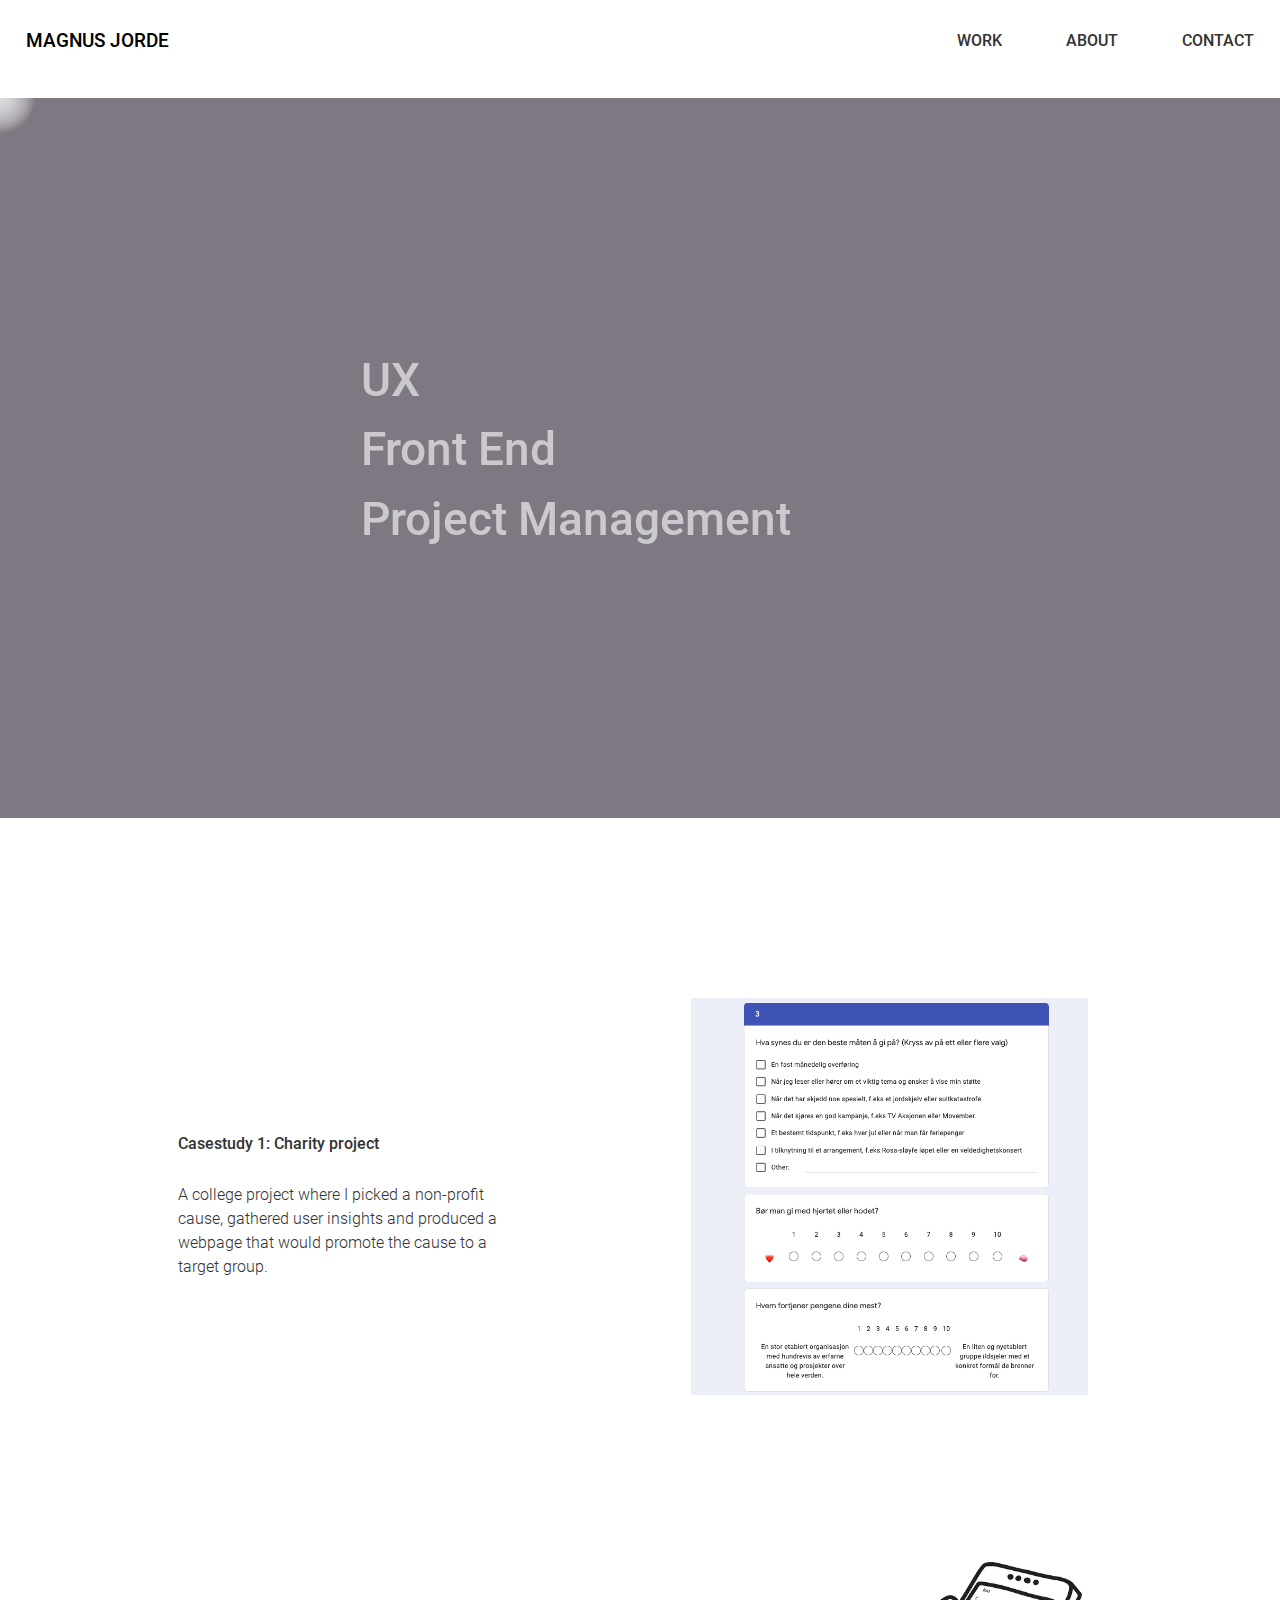
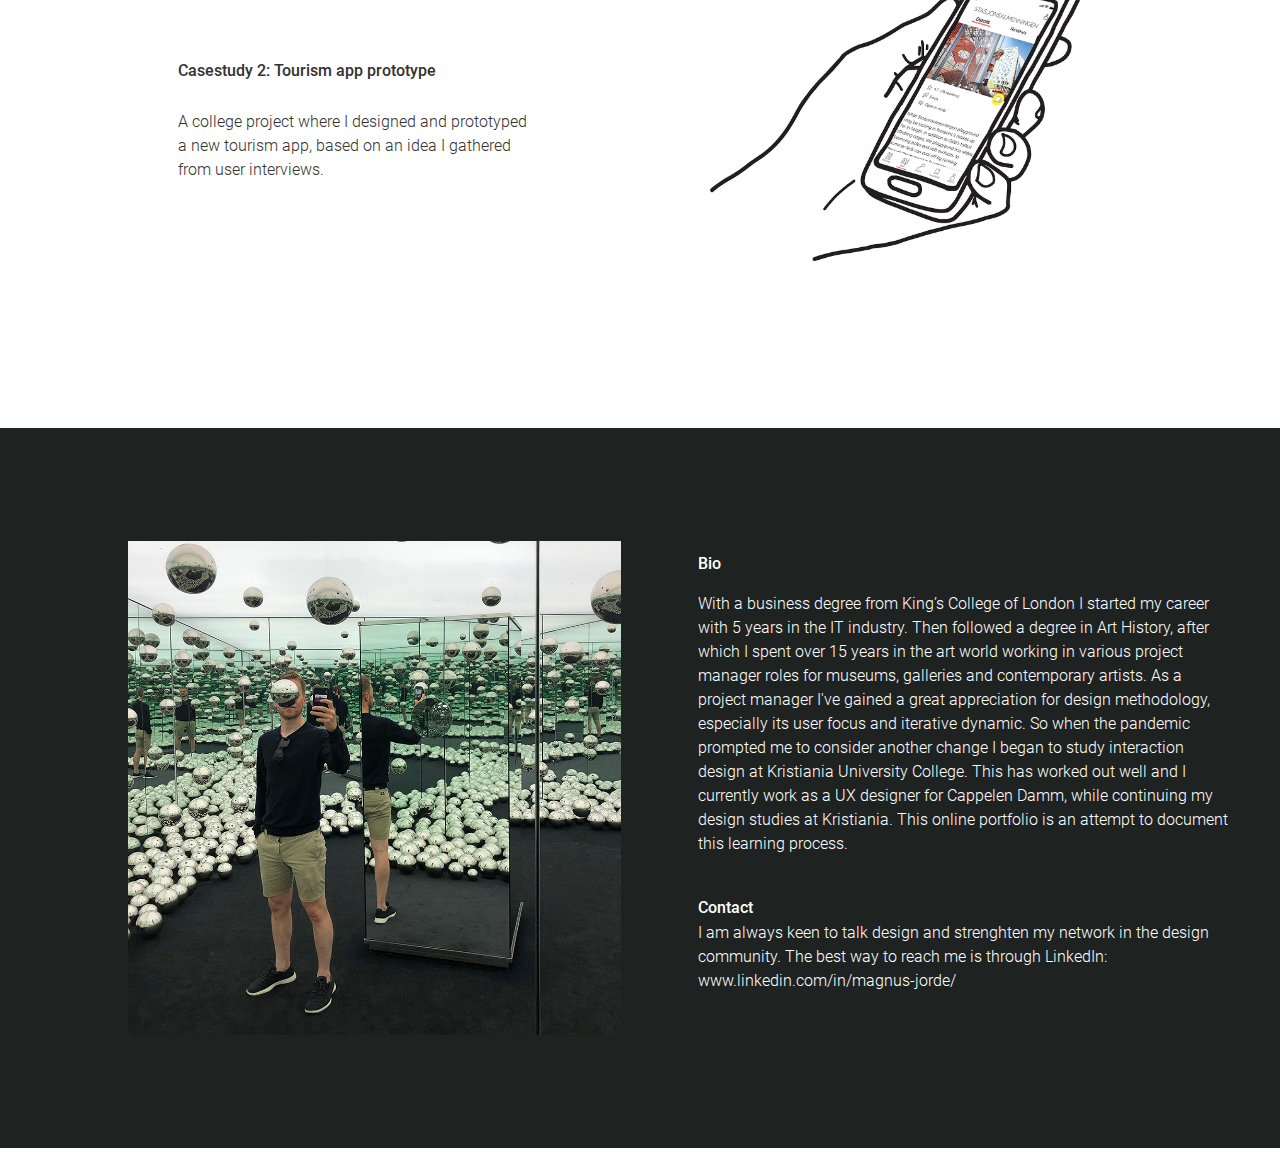
<file: index.html>
<!DOCTYPE html>
<html lang="en">

<head>
    <meta charset="UTF-8">
    <meta http-equiv="X-UA-Compatible" content="IE=edge">
    <meta name="viewport" content="width=device-width, initial-scale=1.0">
    <title>Portfolio 📂 Magnus Jorde</title>

<!-- Hotjar Tracking Code for https://magnusjorde.netlify.app/index.html -->
<script>
    (function(h,o,t,j,a,r){
        h.hj=h.hj||function(){(h.hj.q=h.hj.q||[]).push(arguments)};
        h._hjSettings={hjid:2780461,hjsv:6};
        a=o.getElementsByTagName('head')[0];
        r=o.createElement('script');r.async=1;
        r.src=t+h._hjSettings.hjid+j+h._hjSettings.hjsv;
        a.appendChild(r);
    })(window,document,'https://static.hotjar.com/c/hotjar-','.js?sv=');
</script>

<!-- Global site tag (gtag.js) - Google Analytics -->
<script async src="https://www.googletagmanager.com/gtag/js?id=G-8NDPZ02SH7"></script>
<script>
  window.dataLayer = window.dataLayer || [];
  function gtag(){dataLayer.push(arguments);}
  gtag('js', new Date());

  gtag('config', 'G-8NDPZ02SH7');
</script>



    <link rel="stylesheet" href="css/style.css">
    <link rel="stylesheet" href="css/fonts.css">
    <link rel="stylesheet" href="css/keyframes.css">

</head>


<body>


    <section class="first__hero" id="hero">

        <nav class="first__nav-wrapper">
            <nav class="first__nav-left">
                <h3>
                    MAGNUS JORDE
                </h3>
            </nav>
            <nav class="first__nav-right">
                <ul>
                    <li>
                        <a href="#work" class="js-scroll">
                            <h4>
                                WORK
                            </h4>
                        </a>
                    </li>
                    <li>
                        <a href="#about" class="js-scroll">
                            <h4>ABOUT</h4>
                        </a>
                    </li>
                    <li>
                        <a href="#about" class="js-scroll">
                            <h4>CONTACT</h4>
                        </a>
                    </li>
                </ul>
            </nav>
        </nav>

        <div class="first__colour-field" id="hero-artwork">


        </div>

    </section>

    <section class="hero-text">
        <div class="first__hero-text-wrapper">

            <div class="first__hero-font">
                UX <br>
                Front End <br>
                Project Management <br>
            </div>

        </div>

    </section>


    <section class="work" id="work">

        <a href="case1.html">
            <div class="first__case-wrapper">

                <div class="first__case-text-wrapper">
                    <div class="first__case-text">
                        <h5>
                            Casestudy 1: Charity project
                        </h5>
                        <p>
                            A college project where I picked a non-profit cause, gathered user insights and
                            produced a webpage that would promote the cause to a target group.
                        </p>
                    </div>
                </div>

                <div class="first__case-image-1">
                    <img src="media/X-case1-survey-1.png" alt="Google survey">
                </div>

            </div>
        </a>

        <a href="case2.html">
            <div class="first__case-wrapper">

                <div class="first__case-text-wrapper">
                    <div class="first__case-text">
                        <h5>
                            Casestudy 2: Tourism app prototype
                        </h5>
                        <p>
                            A college project where I designed and prototyped a new tourism app, based on an idea I
                            gathered from user interviews.
                        </p>
                    </div>
                </div>

                <div class="first__case-image-2">
                    <!-- <img src="media/Y-case2-exploded-phone-2.png" alt="exploded view of phone"> -->
                    <img src="media/Y_SmartphoneInHand_Edit1.png" alt="hand holding iphone">
                </div>

            </div>
        </a>

    </section>

    <section class="first__about" id="about">

        <div class="first__about-photo">
            <img src="media/profile-2.jpg" alt="portrait">
        </div>

        <div class="first__about-paragraph">
            <h5>
                Bio
            </h5>
           
            <p>
                With a business degree from King’s College of London I started my career with 5 years in the IT
                industry.
                Then followed a degree in Art History, after which I spent over
                15 years in the art world working in various project manager roles for museums, galleries and
                contemporary artists.
                As a project manager I've gained a great appreciation for design
                methodology, especially its user focus and iterative dynamic. So when the
                pandemic prompted me to consider
                another change I began to study interaction design at Kristiania University College.

                This has worked out well and I currently work as a UX designer for Cappelen Damm, while continuing my
                design studies at Kristiania. This online portfolio is an attempt to document this learning process.
                <br><br>

                <h5>
                    Contact
                </h5>
                I am always keen to talk design and strenghten my network in the design community. The best way to reach
                me is through LinkedIn:&nbsp;

                <a href="https://www.linkedin.com/in/magnus-jorde/">
                    www.linkedin.com/in/magnus-jorde/
                </a>
            </p>

        </div>

    </section>

    <script src="JS/scroll.js" type="text/javascript"></script>
    <script src="JS/p5.js" type="text/javascript"></script>
    <script src="JS/indexHeroArtwork.js" type="text/javascript"></script>

</body>

</html>
</file>
<file: css/style.css>
/* ============== GLOBAL ==============*/
/* ==============   🌍   ==============*/
/* ============== GLOBAL ==============*/


* {
    box-sizing: border-box;
}

:root {
    font-size: 16px;
    --headline: #333;
    --body: #333;
    --quote: #888;
    --front__about-background: #1e2221;
    --front__about-text: #fff;

    --case1-background-dark: #8C9491;
    --case1-background-light: #a6afaa;
   
}

body {
    font-family: Arial, Helvetica, sans-serif;
    max-width: 1400px;
    margin-left: auto;
    margin-right: auto;
    padding: 0;
}

a {
    text-decoration: none;
    color: var(--headline);
}

ul {
    padding: 0 0 0 10px;
    margin-top: -12px;
    /* list-style: none; */
}

li {
    margin: 0;
    padding: 0;
    border: 0;
    list-style: none;
}



h2 {
    font-size: 1.3em;
    color: var(--headline);
}





/* ============== FIRST ==============*/
/* ==============  🏆   ==============*/
/* ============== FIRST ==============*/



.first__hero {
    height: 100vh;
    width: 100%;
    padding: 0;
    /* justify-content: center; */
}

.first__nav-wrapper {
    display: flex;
    flex-direction: row;
    height: 10vh;

}

.first__nav-left {
    /* background-color: aquamarine; */
    width: 30%;
    margin-left: 2vw;
    margin-right: 3vw;
    justify-content: center;

}

.first__nav-right {
    /* background-color: chartreuse; */
    width: 70%;

}

.first__nav-right ul {
    display: flex;
    flex-direction: row;
    justify-content: flex-end;
    list-style-type: none;
    padding: 0;
    margin: 0;
}

.first__nav-right ul li {
    margin-left: 3vw;
    margin-right: 2vw;
}

.first__colour-field {
    height: 80vh;
    width: 100%;

    /* background: linear-gradient(90deg, #96efff 0%, #7cff75 35%, #daec64 60%, #e291db 100%); */
    /* background: linear-gradient(90deg, #998c80 0%,  #918d8a 50%, #56597c 100%); */
    
    /* background-size: 1000%; */
    /* animation: colour-field 30s linear alternate infinite; */

    display: flex;
    justify-content: center;
    align-items: flex-start;
    overflow: hidden;
}

#hero-artwork {
    z-index: 1; 
}

.hero-text {
    /* background-color: red; */
    position: absolute; 
    top: 30vh;
    z-index: 10;
}


.first__hero-text-wrapper{
    /* background-color: red; */
    height: 40vh;
    width: 90vw;
    display: flex;
    align-items: center;
    justify-content: center;

}



.first__case-wrapper {
    display: flex;
    flex-direction: row;
    margin-top: 10vh;
    margin-bottom: 10vh;
}


.first__case-text-wrapper {
    /* background-color: lightgreen; */
    width: 50%;
    padding-left: 12vw;
    margin-top: auto;
    margin-bottom: auto;
}

.first__case-text {
    /* background-color: plum; */
    padding: 5%;
    max-width: 400px;
}

.first__case-image-1,
.first__case-image-2 {
    /* background-color: royalblue; */
    /* height: auto; */
    width: 50%;
    margin-left: auto;
    margin-right: auto;
    /* padding: 5% */
    /* padding-right: 10%; */
}

.first__case-image-1 img {
    /* background-color: lightcoral; */
    width: 70%;
    height: auto;
    padding-left: 8%;
    /* filter: grayscale(100); */
}

.first__case-image-2 img {
    /* background-color: lightcoral; */
    width: 80%;
    height: auto;
    padding: 11%;
    /* filter: grayscale(100); */
}

.first__about {
    background-color: var(--front__about-background);
    display: flex;
    flex-direction: row;
    min-height: 80vh;
    /* justify-content: center; */
    align-items: center;
}

.first__about-photo {
    margin-left: 10%;
    display: flex;
    flex-direction: column;
    align-items: center;
}

.first__about-photo img {
    width: 100%;
    max-width: 500px;
    height: auto;
    max-height: 60vh;
    /* display: none; */
}

.first__about-paragraph {
    /* background-color: coral; */
    margin-left: 6%;
    margin-right: 4%;
    /* height: 40vh; */
    width: 42%;
    color: var(--front__about-text);
    display: flex;
    flex-direction: column;
    align-items: center;
    max-width: 600px;
}

.first__about-paragraph  p {
    font-weight: 300;
}


.first__about-paragraph h5 {
    color: var(--front__about-text);
    align-self: flex-start;
    padding: 0;
    margin: 0;
}

.first__about-paragraph a{
    color: var(--front__about-text);
    font-weight: 300;
    align-self: flex-start;
    padding: 0;
    margin: 0;
}







/* ============== CASE1 ==============*/
/* ==============  🥇   ==============*/
/* ============== CASE1 ==============*/







.case1__hero {
    /* background-color: yellow; */
    height: 100vh;
    width: 100%;
    display: grid;
    grid-template-columns: repeat(12, 8.33%);
    grid-template-rows: repeat(10, 1fr);
}


.case1__back-arrow {
    grid-row: 1 / 2;
    grid-column: 1 / 3;
    /* transform: translateY(-4.13%); */
    /* background-color: green; */
    min-height: 100px;
    min-width: 100px;
}

.case1__back-arrow img {
    /* background-color: yellow; */
    padding: 10px;
    width: 4vw;
    min-width: 40px;
    max-width: 60px;
    height: auto;
}



.case1__display {
    background-color: var(--case1-background-dark);
    grid-row: 2 / 6;
    grid-column: 2 / 13;
    transform: translateY(-4.15%) translateX(-4.15%);
    display: flex;
    flex-direction: row;
    justify-content: space-evenly;
    border-radius: 20px;
    box-shadow: inset 2px 16px 8px -10px #555,
    inset 6px -14px 16px -16px #777; 
}

.case1__display img {
    /* box-shadow: 0px 1px 1px grey; */
}

.case1__screenshot-laptop {
    grid-row: 3 / 7;
    height: 100%;
    width: auto;
}

.case1__screenshot-phone {
    grid-row: 3 / 7;
    height: 96%;
    padding: 1vw;
    width: auto;
}

.case1__screenshot-tablet {
    height: 100%;
    padding: 1vw;
    width: auto;
}

.case1__scope {
    grid-row: 6 / 10;
    grid-column: 1 / 6;
    padding-left: 10%;
    max-width: 700px;
}

.case1__scope h2 {
    padding: 0px;
}

.case1__methods {
    grid-row: 6 / 13;
    grid-column: 7 / 9;
}


.case1__tools {
    grid-row: 6 / 12;
    grid-column: 9 / 11;  
}

.case1__role {
    grid-row: 6 / 12;
    grid-column: 11 / 13;  
    padding-right: 10%;
}


.case1__hero li:before {
 
    content: '\2022';
    /* For a square bullet */
    /*content:'\25A0';*/
    display: block;
    position: relative;
    max-width: 0;
    max-height: 0;
    left: -10px;
    top: 0;
    color: var(--headline);
    font-size: 1em;
  }


/* main */

.case1__main-grid {
    display: grid;
    max-width: 1400px;
    margin-left: auto;
    margin-right: auto;
    grid-template-columns: repeat(12, 8.33%);
    grid-template-rows: repeat(80, 8.33vw);

}

main img {
    width: 100%;
    height: 100%;
    object-fit: cover;    
}

main h5 {
    align-self: flex-start;
    padding: 0;
    margin: 0;
}

.case1__impact {
    background-color: var(--case1-background-light);
    grid-row: 2 / 8;
    grid-column: 1 / 13;  

    display: flex;
    flex-direction: column;
    align-items: center;
}

.case1__impact-image {
   /* background-color: blue; */
    grid-row: 3 / 7;
    grid-column: 2 / 6;  

    display: flex;
    align-items: center;
}

.case1__impact-image img {
    width: 100%;
    height: auto;
    object-fit: contain;
    
}


.case1__impact-text {

    /* background-color: red; */
    grid-row: 4 / 6;
    grid-column: 7 / 12;  
     /* transform: translateY(-4.15vw); */


    /* transform: translateX(4.15vw); */
    
}

.case1__survey-text {
    /* background-color: navajowhite; */
    display: flex;
    align-items: center;
    grid-row: 2 / 7;
    grid-column: 2 / 6;

    display: flex;
    flex-direction: column;
    justify-content: center;
    align-items: center;
}


.case1__survey-image {
    /* background-color: lightsalmon; */
    grid-row: 2 / 7;
    grid-column: 7 / 12;  

}

.case1__affinity-image {
    /* background-color: mediumpurple; */
    /* display: flex; */
    /* align-items: center; */
    /* justify-content: center; */
    grid-row: 8 / 12;
    grid-column: 2 / 7; 
    transform: translateX(-4.15vw); 

}

.case1__affinity-text {
    /* background-color: var(--case1-background-light); */
    grid-row: 8 / 12;
    grid-column: 7 / 12;  
    display: flex;
    flex-direction: column;
    justify-content: center;
    align-content: center;
    /* border-radius: 20px; */
    padding: 3vw;
}


.case1__personas-text {
    /* background-color:skyblue; */
    grid-row: 12 / 18;
    grid-column: 2 / 7;  
      /* transform: translateX(-4.15vw); */
    display: flex; 
    flex-direction: column;
    align-items: center;
    justify-content: center;

}


.case1__personas-image {
    background-color: thistle;
    grid-row: 13 / 17;
    grid-column: 8 / 13;  
    transform: translateX(-4.15vw);
}

.case1__personas-image {
    width: 100%;
    height: auto;
    object-fit: contain
}

.case1__lo-fi-background {
    background-color: var(--case1-background-light);
    grid-row: 19 / 27;
    grid-column: 1 / 13;
    
}

.case1__lo-fi-image {
    grid-row: 20 / 25;
    grid-column: 1 / 12;
    transform: translateX(4.15vw) translateY(-4.15vw);
}

.case1__lo-fi-image img {
    object-fit: contain;
}

.case1__lo-fi-text {
    grid-row: 25 / 27;
    grid-column: 7 / 12;
    transform: translateY(-4.15vw);
}

.case1__mid-fi-text {
    /* background-color: tomato; */
    grid-row: 29 / 31;
    grid-column: 2 / 11;
    transform: translateX(4.15vw) translateY(-4.15vw);
    display: flex; 
    flex-direction: column;
    align-items: center;
    justify-content: start;
}

.case1__mid-fi-text__flex-wrapper {
    max-width: 600px;
}


.case1__mid-fi-image {
    grid-row: 33 / 39;
    grid-column: 1 / 13;
    /* transform: translateY(-4.15vw); */
    overflow: hidden;
}

.case1__mid-fi-image img {
    object-position: top;
}


.case1__imagery-text {
    grid-row: 41 / 43;
    grid-column: 2 / 6;
    display: flex; 
    flex-direction: column;
    align-items: center;
    justify-content: center;
    /* transform: translateX(-4.15vw); */
}


.case1__imagery-image {
    grid-row: 40 / 44;
    grid-column: 8 / 12;
    /* transform: translateX(-4.15vw); */
    display: flex; 
    flex-direction: column;
    align-items: center;
    justify-content: center;
}

.case1__imagery-image img {
    padding: 5%;
    object-fit: contain;
}



.case1__hi-fi-wireframes-image {
    grid-row: 45 / 49;
    grid-column: 2 / 8;
    transform: translateX(-4.15vw);
}

.case1__hi-fi-wireframes-text {
    grid-row: 46 / 48;
    grid-column: 8 / 12;
    /* transform: translateX(-4.15vw); */
    display: flex; 
    flex-direction: column;
    align-items: center;
    justify-content: center;
}

.case1__wcag-text {
    /* background-color: yellow; */
    grid-row: 50 / 55;
    grid-column: 2 / 6;
    display: flex; 
    flex-direction: column;
    align-items: center;
    justify-content: center;
}

.case1__wcag-image {
    grid-row: 50 / 55;
    grid-column: 8 / 12;
}

.case1__front-end-background {
    background-color: var(--case1-background-light);
    grid-row: 56 / 63;
    grid-column: 1 / 12;
    transform: translateX(4.15vw);
    border-radius: 20px;
    z-index: -1;
}

.case1__front-end-text-1 {
    grid-row: 57 / 59;
    grid-column: 2 / 7;
}

.case1__front-end-image-1 {
    grid-row: 57 / 59;
    grid-column: 8 / 12;
}

.case1__front-end-image-2 {
    grid-row: 59 / 62;
    grid-column: 2 / 6;
    transform: translateY(4.15vw);
}

.case1__front-end-text-2 {
    grid-row: 60 / 61;
    grid-column: 8 / 12;
    /* transform: translateY(4.15vw); */
}

.case1__responsive-design__mobile-view {
    /* background-color: greenyellow; */
    grid-row: 64 / 68;
    grid-column: 1 / 6;
    display: flex; 
    flex-direction: row;
    align-items: center;
    /* justify-content: center; */
    /* transform: translateY(4.15vw);  */
}

.case1__responsive-design__mobile-view img {
    height: 85%;
    width: auto;
    margin-right: 10%;
    margin-left: auto;
}

.case1__responsive-design__tablet-view {
    /* background-color: orange; */
    grid-row: 68 / 72;
    grid-column: 1 / 6;
    display: flex; 
    flex-direction: column;
    align-items: center;
    /* justify-content: center; */
    /* transform: translateY(4.15vw);  */
}

.case1__responsive-design__tablet-view {
    height: 95%;
    width: auto;
    margin-left: auto;
    margin-right: 6%;
}

.case1__responsive-design__laptop-view {
    /* background-color: violet; */
    grid-row: 65 / 71;
    grid-column: 6 / 13;
    display: flex; 
    flex-direction: row;
    align-items: center;
    /* justify-content: center; */
    /* transform: translateY(4.15vw);  */
}

.case1__responsive-design__laptop-view img {
    height: auto;
    width: 85%;
    margin-left: 5%;
    margin-right: auto;   
}

.case1__external-link {
    background-color: var(--case1-background-dark);
    grid-row: 73 / 75;
    grid-column: 5 / 10;
    display: flex; 
    flex-direction: column;
    align-items: center;
    justify-content: center;

    padding: 10%;
    border-radius: 20px;
}

.case1__external-link p a {
    color: #fff;
    font-weight: 600;
}




/* ============== CASE2 ==============*/
/* ============== CASE2 ==============*/
/* ==============  🥈   ==============*/
/* ============== CASE2 ==============*/
/* ============== CASE2 ==============*/






.case2__hero-image {
    /* background-color: lightpink; */
    height: 40vh;
    background-image: url('../media/Y-case2-hero-placeholder-2.jpg');
    background-size: cover;
    background-attachment: fixed;
    background-repeat: no-repeat;
}

.case2__hero-image img {
    height: 100%;
    width: auto;
    margin-top: 6%;
    margin-left: 20%;
    align-self: center;
}

.case2__back-arrow {
    /* background-color: red; */
    position: absolute;
    z-index: 3;

    min-height: 100px;
    min-width: 100px;
    background-repeat: no-repeat;   
}

.case2__back-arrow img {
    /* background-color: yellow; */
    padding: 10px;
    width: 4vw;
    min-width: 40px;
    max-width: 60px;
    height: auto;
}

.case2__intro-text {
    height: 80vh;
    display: grid;
    grid-template-columns: repeat(12, 8.33%);
    grid-template-rows: repeat(6, 1fr);
    z-index: 1;
}

.case2__intro-text__lead {
    grid-row: 2 / 6;
    grid-column: 1 / 6;
    padding-left: 10%;
    max-width: 700px;
}

.case2__intro-text__methods {
    grid-row: 2 / 6;
    grid-column: 7 / 9;
}

.case2__intro-text__tools {
    grid-row: 2 / 6;
    grid-column: 9 / 11;
}

.case2__intro-text__scope {
    grid-row: 2 / 6;
    grid-column: 11 / 13;
}

.case2__intro-text li:before {
 
    content: '\2022';
    /* For a square bullet */
    /*content:'\25A0';*/
    display: block;
    position: relative;
    max-width: 0;
    max-height: 0;
    left: -10px;
    top: 0;
    color: var(--headline);
    font-size: 1em;
  }


/* ==============  🥈   ==============*/


.case2__survey-image {
    height: 140vh;
    /* max-height: 100vh; */
    background-image: url('../media/Y-case2-survey-collage.png');
    background-size: cover;
    background-attachment: fixed;
    background-position: center;
    background-repeat: no-repeat;
}

.case2__survey-text {
    height: 90vh;
    display: grid;
    grid-template-columns: repeat(12, 8.33%);
    grid-template-rows: repeat(12, 1fr);

    /* position: sticky; */
    /* top: 0; */
    /* z-index: -10; */
}

.case2__survey-text h5 {
    grid-row: 1 / 12;
    grid-column: 1 / 5;
    padding-left: 10%;
}

.case2__survey-text__paragraph-1 {
    grid-row: 2 / 12;
    grid-column: 1 / 5;
}

.case2__survey-text__paragraph-2 {
    grid-row: 2 / 12;
    grid-column: 5 / 9;
}

.case2__survey-text p,
.case2__survey-text h5 {
    max-width: 400px;
    padding-left: 10%;
    padding-right: 10%;
}

.case2__survey-text__quote {
    max-width: 700px;
    padding-left: 10%;
    padding-right: 2%;
    grid-row: 2 / 12;
    grid-column: 9 / 13;
}



/* ==============  🥈   ==============*/


.case2__sketching-image {
    height: 50vh;
    min-height: 450px;
    background-image: url('../media/Y-case2-sketching-collage-pile.jpg');
    background-size: cover;
    /* background-attachment: fixed; */
    background-position:center;
    background-repeat: no-repeat;
}


.case2__sketching-text {
    background-color: #fff;
    height: 70vh;
    display: grid;
    grid-template-columns: repeat(12, 8.33%);
    grid-template-rows: repeat(12, 1fr);
    z-index: 1;
}

.case2__sketching-text h5 {
    grid-row: 2 / 12;
    grid-column: 6 / 11;
    padding-left: 10%;
    padding-right: 10%;
}

.case2__sketching-text__paragraph {
    grid-row: 3 / 12;
    grid-column: 6 / 11;
}

.case2__sketching-text__paragraph p {
    max-width: 800px;
    padding-left: 10%;
    padding-right: 10%;
}

.case2__sketching-text__quote {
    grid-row: 3 / 12;
    grid-column: 2 / 5;
}




/* ==============  🥈   ==============*/


.case2__lo-fi-image {
    height: 140vh;
    /* max-height: 100vh; */
    background-image: url('../media/Y-case2-mid-fi-collage.jpg');
    background-size: cover;
    background-attachment: fixed;
    background-position: center;
    background-repeat: no-repeat;
}

.case2__lo-fi-text {
    background-color: white;
    height: 70vh;
    display: grid;
    grid-template-columns: repeat(12, 8.33%);
    grid-template-rows: repeat(12, 1fr);
    z-index: 1;
}


.case2__lo-fi-text__quote {
    grid-row: 4 / 10;
    grid-column: 8 / 12;
}

.case2__lo-fi-text__quote blockquote {
    padding: 5%
}

.case2__lo-fi-text h5 {
    grid-row: 2 / 10;
    grid-column: 2 / 7;
}

.case2__lo-fi-text__paragraph {
    grid-row: 3 / 10;
    grid-column: 2 / 7;
}




/* ==============  🥈   ==============*/


.case2__flow-image {
    height: 70vh;
    min-height: 540px;
    /* max-height: 100vh; */
    background-image: url('../media/Y-case2-flow-3.jpeg');
    background-size: cover;
    /* background-attachment: fixed; */
    background-position: center;
    background-repeat: no-repeat;
}

.case2__flow-text {
    height: 70vh;
    display: grid;
    grid-template-columns: repeat(12, 8.33%);
    grid-template-rows: repeat(12, 1fr);
}

.case2__flow-text h5 {
    grid-row: 2 / 10;
    grid-column: 4 / 10;
}

.case2__flow-text__quote {
    grid-row: 2 / 12;
    grid-column: 1 / 5;
}

.case2__flow-text__quote blockquote {
    padding: 5%;
}

.case2__flow-text__paragraph {
    grid-row: 3 / 10;
    grid-column: 4 / 10;

}

.case2__flow-text__paragraph p {
    max-width: 600px;
}



/* ==============  🥈   ==============*/


.case2__style-image {
    height: 140vh;
    /* max-height: 100vh; */
    background-image: url('../media/Y-case2-style-2.jpg');
    background-size: cover;
    background-attachment: fixed;
    background-position: center;
    background-repeat: no-repeat;
}

.case2__style-text {
    background-color: white;
    height: 70vh;
    display: grid;
    grid-template-columns: repeat(12, 8.33%);
    grid-template-rows: repeat(12, 1fr);
    z-index: 1;
}

.case2__style-text__small-image {
  
    grid-row: 1 / 9;
    grid-column: 1 / 6; 
}

.case2__style-text__small-image img {
    width: 100%;
    height: auto;
    padding: 8%;
}


.case2__style-text__quote {
    grid-row: 2 / 9;
    grid-column: 1 / 5; 
 
}

.case2__style-text__quote blockquote {
    /* padding-left: 6%; */
}

.case2__style-text__paragraph-1 {
    grid-row: 3 / 13;
    grid-column: 6 / 11; 
    padding-left: 10%;
}

.case2__style-text__paragraph-2 {
    grid-row: 3 / 13;
    grid-column: 9 / 13; 
    padding-right: 10%
}



/* ==============  🥈   ==============*/


.case2__outline-image {
    height: 70vh;
    /* max-height: 100vh; */
    background-image: url('../media/Y-case2-outline-2.jpg');
    background-size: cover;
    /* background-attachment: fixed; */
    background-position: center;
    background-repeat: no-repeat;
}

.case2__outline-text {
    height: 45vh;
    display: grid;
    grid-template-columns: repeat(12, 8.33%);
    grid-template-rows: repeat(12, 1fr);
}

.case2__outline-text__quote {
    grid-row: 2 / 12;
    grid-column: 4 / 9;
}

.case2__outline-text__quote blockquote {
    padding: 5%;
}

.case2__outline-text__paragraph {
    grid-row: 2 / 10;
    grid-column: 7 / 12;
}

.case2__outline-text__paragraph p {
max-width: 600px;
}



/* ==============  🥈   ==============*/

.case2__prototype-image {
    height: 140vh;
    background-image: url('../media/Y-case2-prototype-1.jpg');
    background-size: cover;
    background-attachment: fixed;
    background-position: center;
    background-repeat: no-repeat;
}


/* ==============  🥈   ==============*/

.case2__icons-image {
    height: 20vh;
    max-height: 120px;
    background-color: white;
    display: flex;
    /* flex-direction: column; */
    align-items: flex-end;
    justify-content: center;
}

.case2__icons-text {
    background-color: white;
    height: 40vh;
    min-height: 500px;
    display: grid;
    grid-template-columns: repeat(12, 8.33%);
    grid-template-rows: repeat(12, 1fr);
    z-index: 1;
}


.case2__icons-text__quote {
    grid-row: 1 / 12;
    grid-column: 1 / 5;
}

.case2__icons-text__quote blockquote {
    padding: 5%;
}

.case2__icons-text__paragraph {
    grid-row: 1 / 13;
    grid-column: 7 / 13;
    display: flex;
    align-self: center;
    justify-content: center;
}

.case2__icons-text__paragraph p {
    max-width: 460px;
}

.case2__icons-text__half-page-image {
    grid-row: 1 / 13;
    grid-column: 1 / 7;
    display: flex;
    align-self: center;
    justify-content: center;
}

.case2__icons-text__half-page-image img {
    width: 90%;
    height: auto;
    overflow: hidden;
}

/* ==============  🥈   ==============*/


.case2__palette-image {
    /* height: 120vh; */
    /* background-image: url('../media/Y-case2-palette-collage.png'); */
    /* background-size: cover; */
    /* background-attachment: fixed; */
    /* background-position: center; */
    /* background-repeat: no-repeat; */
}

.case2__palette-text {
    background-color: white;
    height: 40vh;
    min-height: 500px;
    display: grid;
    grid-template-columns: repeat(12, 8.33%);
    grid-template-rows: repeat(12, 1fr);
    z-index: 1;
}

.case2__palette-text__paragraph {
    grid-row: 3 / 10;
    grid-column: 3 / 6; 
}

.case2__palette-text__quote {
    grid-row: 1 / 13;
    grid-column: 1 / 7;
    display: flex;
    align-self: center;
    justify-content: center;
}

.case2__palette-text__quote blockquote {
    max-width: 500px; 
    padding-left: 10%;
}

.case2__palette-text__half-page-image {
    grid-row: 1 / 13;
    grid-column: 7 / 13;
    display: flex;
    align-self: center;
    justify-content: center;
}

.case2__palette-text__half-page-image img {
    width: 100%;
    height: auto;
    overflow: hidden;
}



/* ==============  🥈   ==============*/

.case2__typography-text {
    background-color: white;
    height: 50vh;
    min-height: 500px;
    display: grid;
    grid-template-columns: repeat(12, 8.33%);
    grid-template-rows: repeat(12, 1fr);
    z-index: 1;
}

.case2__typography-text__paragraph {
    grid-row: 1 / 13;
    grid-column: 7 / 12; 
    display: flex;
    align-self: center;
    justify-content: center;
}

.case2__typography-text__paragraph p {
    max-width: 460px;
}

.case2__typography-text__quote {
    /* grid-row: 3 / 10; */
    /* grid-column: 2 / 7;  */
}

.case2__typography-text__quote blockquote {
    /* padding-right: 30%; */
}

.case2__typography-text__half-page-image {
    grid-row: 1 / 13;
    grid-column: 1 / 7;
    display: flex;
    align-self: center;
    justify-content: center;
}

.case2__typography-text__half-page-image img {
    width: 100%;
    height: auto;
    overflow: hidden;
}



/* ==============  🥈   ==============*/

.case2__spacing-text {
    background-color: white;
    height: 50vh;
    min-height: 500px;
    display: grid;
    grid-template-columns: repeat(12, 8.33%);
    grid-template-rows: repeat(12, 1fr);
    z-index: 1;
}

.case2__spacing-text__paragraph {
    grid-row: 1 / 13;
    grid-column: 1 / 7; 
    display: flex;
    align-self: center;
    justify-content: center;
}

.case2__spacing-text__paragraph p {
    max-width: 460px;
}

.case2__spacing-text__quote {
    /* grid-row: 3 / 10; */
    /* grid-column: 2 / 7;  */
}

.case2__spacing-text__quote blockquote {
    /* padding-right: 30%; */
}

.case2__spacing-text__half-page-image {
    grid-row: 1 / 13;
    grid-column: 7 / 13;
    display: flex;
    align-self: center;
    justify-content: center;
}

.case2__spacing-text__half-page-image img {
    width: auto;
    height: 100%;
    overflow: hidden;
}


/* ==============  🥈   ==============*/

.case2__WCAG-text {
    background-color: white;
    height: 50vh;
    min-height: 500px;
    display: grid;
    grid-template-columns: repeat(12, 8.33%);
    grid-template-rows: repeat(12, 1fr);
    z-index: 1;
}

.case2__WCAG-text__paragraph {
    grid-row: 1 / 13;
    grid-column: 1 / 7; 
    display: flex;
    align-self: center;
    justify-content: center;
}

.case2__WCAG-text__paragraph p {
    max-width: 460px;
}

.case2__WCAG-text__quote {
    /* grid-row: 3 / 10; */
    /* grid-column: 2 / 7;  */
}

.case2__WCAG-text__quote blockquote {
    /* padding-right: 30%; */
}

.case2__WCAG-text__half-page-image {
    grid-row: 1 / 13;
    grid-column: 7 / 13;
    display: flex;
    align-self: center;
    justify-content: center;
}

.case2__WCAG-text__half-page-image img {
    width: 100%;
    height: auto;
    overflow: hidden;
}



/* ==============  🥈   ==============*/


.case2__full-bleed-image {
    height: 120vh;
    background-image: url('../media/Y-case2-hero-placeholder-2.jpg');
    background-size: cover;
    background-attachment: fixed;
    background-position: center;
    background-repeat: no-repeat;
    display: flex;
    align-self: center;
    justify-content: center;
}

.case2__full-bleed-image img {
    width: 100%;
    height: auto;
    /* max-height: 900px; */

    padding-top: 15vh;
}



/* ==============  🥈   ==============*/

.case2__animation-image {
    background-color: white;
    height: 60vh;
    min-height: 500px;
    display: grid;
    grid-template-columns: repeat(12, 8.33%);
    grid-template-rows: repeat(12, 1fr);
    z-index: 1;
}

.case2__animation-image__paragraph {
    /* background-color: pink; */
    grid-row: 5 / 10;
    grid-column: 4 / 10;
    display: flex;
    align-self: center;
    justify-content: center;
}

.case2__animation-image__paragraph p {
    max-width: 600px;
}

/* ==============  🥈   ==============*/


.case2__up-arrow {
    /* background-color: red; */
    position: absolute;
    z-index: -2;
    left: 10px;
    bottom: 1px;
    /* grid-row: 1 / 2; */
    /* grid-column: 1 / 3; */
    /* transform: translateY(-4.13%); */
    /* background-color: green; */
    min-height: 100px;
    min-width: 100px;
    /* background-repeat: no-repeat;    */
}

.case2__up-arrow img {
    /* background-color: yellow; */
    padding: 10px;
    height: 4vw;
    min-height: 40px;
    width: auto;
}
</file>
<file: css/fonts.css>
/* FONT FACE */


@font-face {
    font-family: 'Roboto';
    src: url('../fonts/Roboto/Roboto-Thin.ttf');
    font-weight: 100;
    font-style: normal;
}

@font-face {
    font-family: 'Roboto';
    src: url('../fonts/Roboto/Roboto-ThinItalic.ttf');
    font-weight: 100;
    font-style: italic;
}

@font-face {
    font-family: 'Roboto';
    src: url('../fonts/Roboto/Roboto-Light.ttf');
    font-weight: 300;
    font-style: normal;
}

@font-face {
    font-family: 'Roboto';
    src: url('../fonts/Roboto/Roboto-LightItalic.ttf');
    font-weight: 300;
    font-style: italic;
}

@font-face {
    font-family: 'Roboto';
    src: url('../fonts/Roboto/Roboto-Regular.ttf');
    font-weight: 400;
    font-style: normal;
}

@font-face {
    font-family: 'Roboto';
    src: url('../fonts/Roboto/Roboto-Italic.ttf');
    font-weight: 400;
    font-style: italic;
}

@font-face {
    font-family: 'Roboto';
    src: url('../fonts/Roboto/Roboto-Medium.ttf');
    font-weight: 500;
    font-style: normal;
}

@font-face {
    font-family: 'Roboto';
    src: url('../fonts/Roboto/Roboto-MediumItalic.ttf');
    font-weight: 500;
    font-style: italic;
}

@font-face {
    font-family: 'Roboto';
    src: url('../fonts/Roboto/Roboto-Bold.ttf');
    font-weight: 700;
    font-style: normal;
}

@font-face {
    font-family: 'Roboto';
    src: url('../fonts/Roboto/Roboto-BoldItalic.ttf');
    font-weight: 700;
    font-style: italic;
}

@font-face {
    font-family: 'Roboto';
    src: url('../fonts/Roboto/Roboto-Black.ttf');
    font-weight: 900;
    font-style: normal;
}

@font-face {
    font-family: 'Roboto';
    src: url('../fonts/Roboto/Roboto-BlackItalic.ttf');
    font-weight: 900;
    font-style: italic;
}



:root {
    font-size: 16px;
    --headline: #333;
    --body: #333;
    --quote: #888;
    --front__about-background: #1e2221;
    --front__about-text: #fff;
   
}



html {
    -webkit-font-smoothing: antialiased;
}

body,
p,
ul li {
    font-family: roboto;
    font-weight: 300;
    line-height: 1.5;
  
}

h5 {
    font-family: roboto;
    font-weight: 500;
    font-size: 1.02em;
    color: var(--body);  
}

h1, h2, h3, h4 {
    font-family: roboto;
    font-weight: 500;
}

blockquote {
    font-family: roboto;
    font-style: italic;
    font-weight: 300;
    line-height: 1.5;
    font-size: 1.3em;
    color: var(--quote);
}

.first__hero-font {
    /* background-color: red; */
    color: #fff;
    /* color: #000; */
    /* mix-blend-mode: difference; */
    /* -webkit-text-fill-color: transparent; */
    -webkit-text-fill-color: rgba(255, 255, 255, 0.6);
    /* -webkit-text-stroke-width: 0.6px; */
    -webkit-text-stroke-color: rgba(255, 255, 255, 0.5);
    font-size: 3.6vw;
    font-weight: 500;
    /* filter: invert(100); */
}
</file>
<file: css/keyframes.css>
@keyframes colour-field {
    from {
      background-position: 0 0;
    }
    to {
      background-position: 100% 0;
    }
  }
</file>
